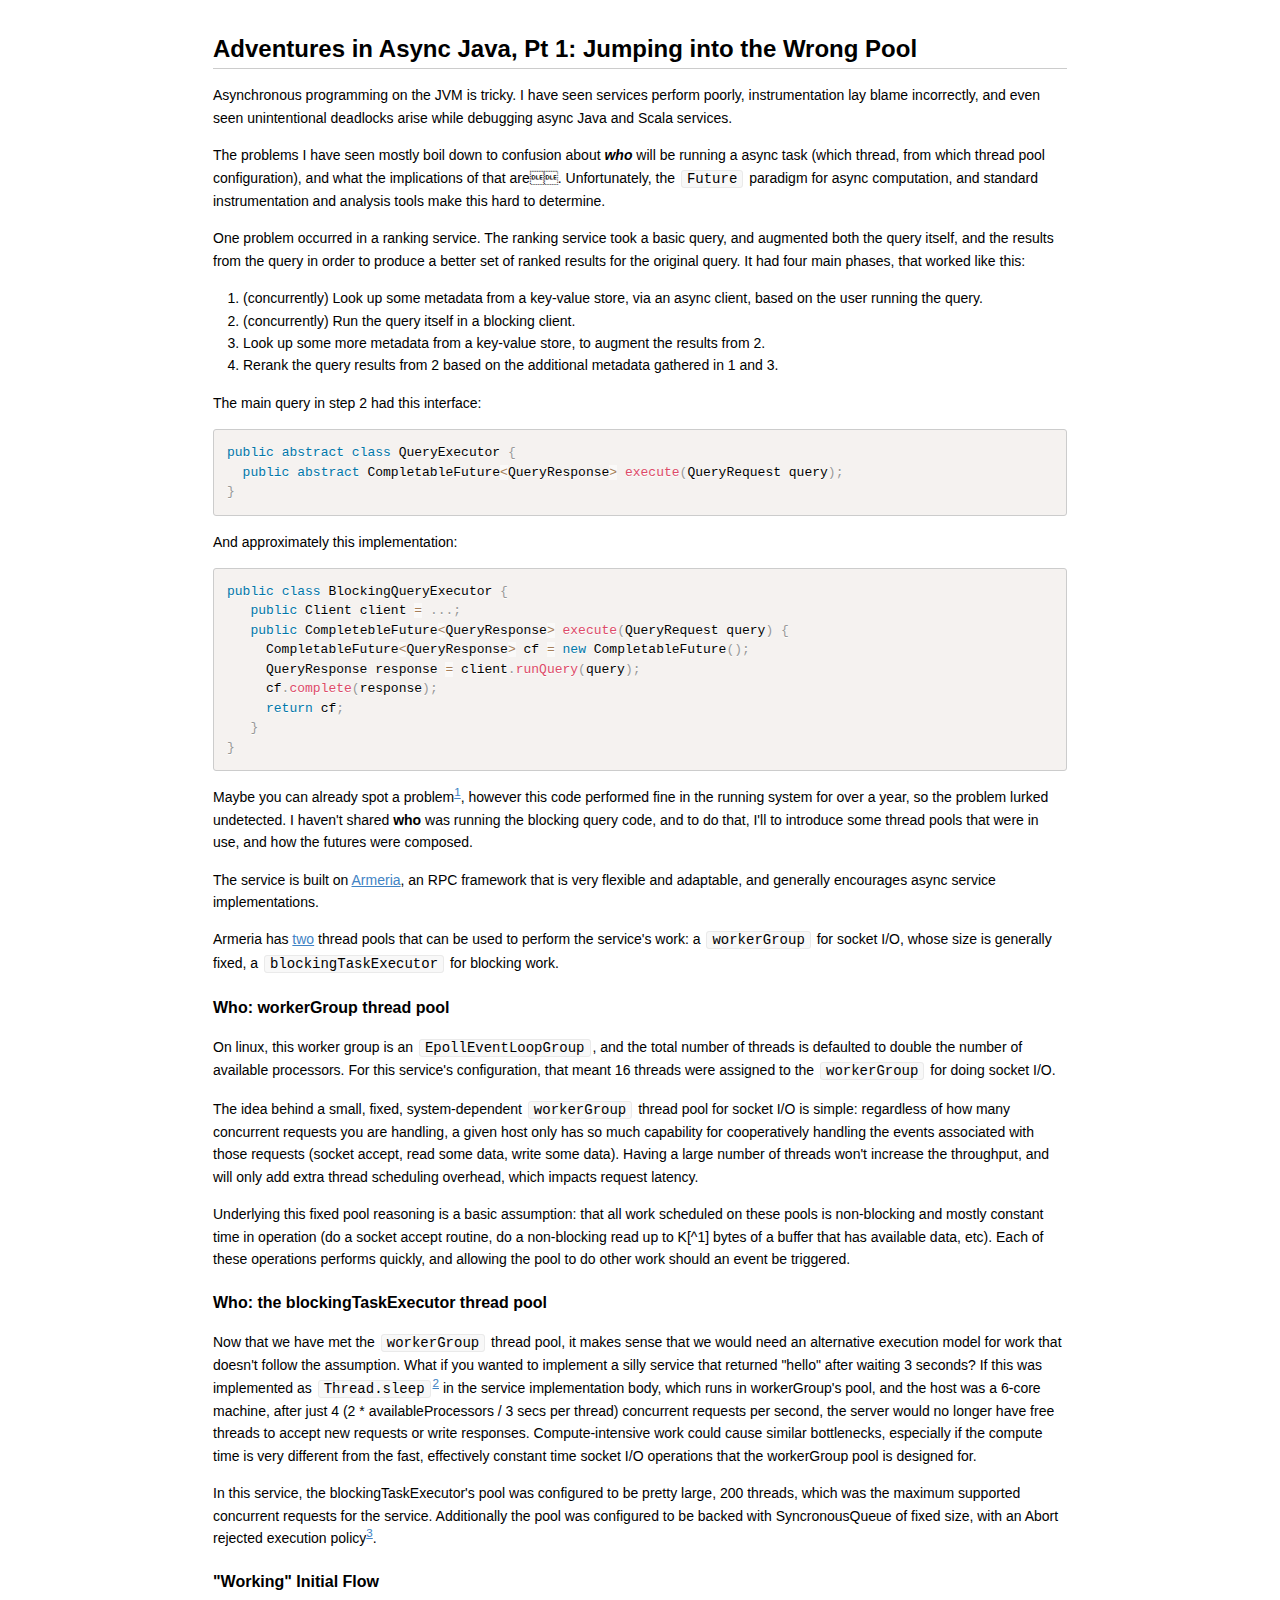
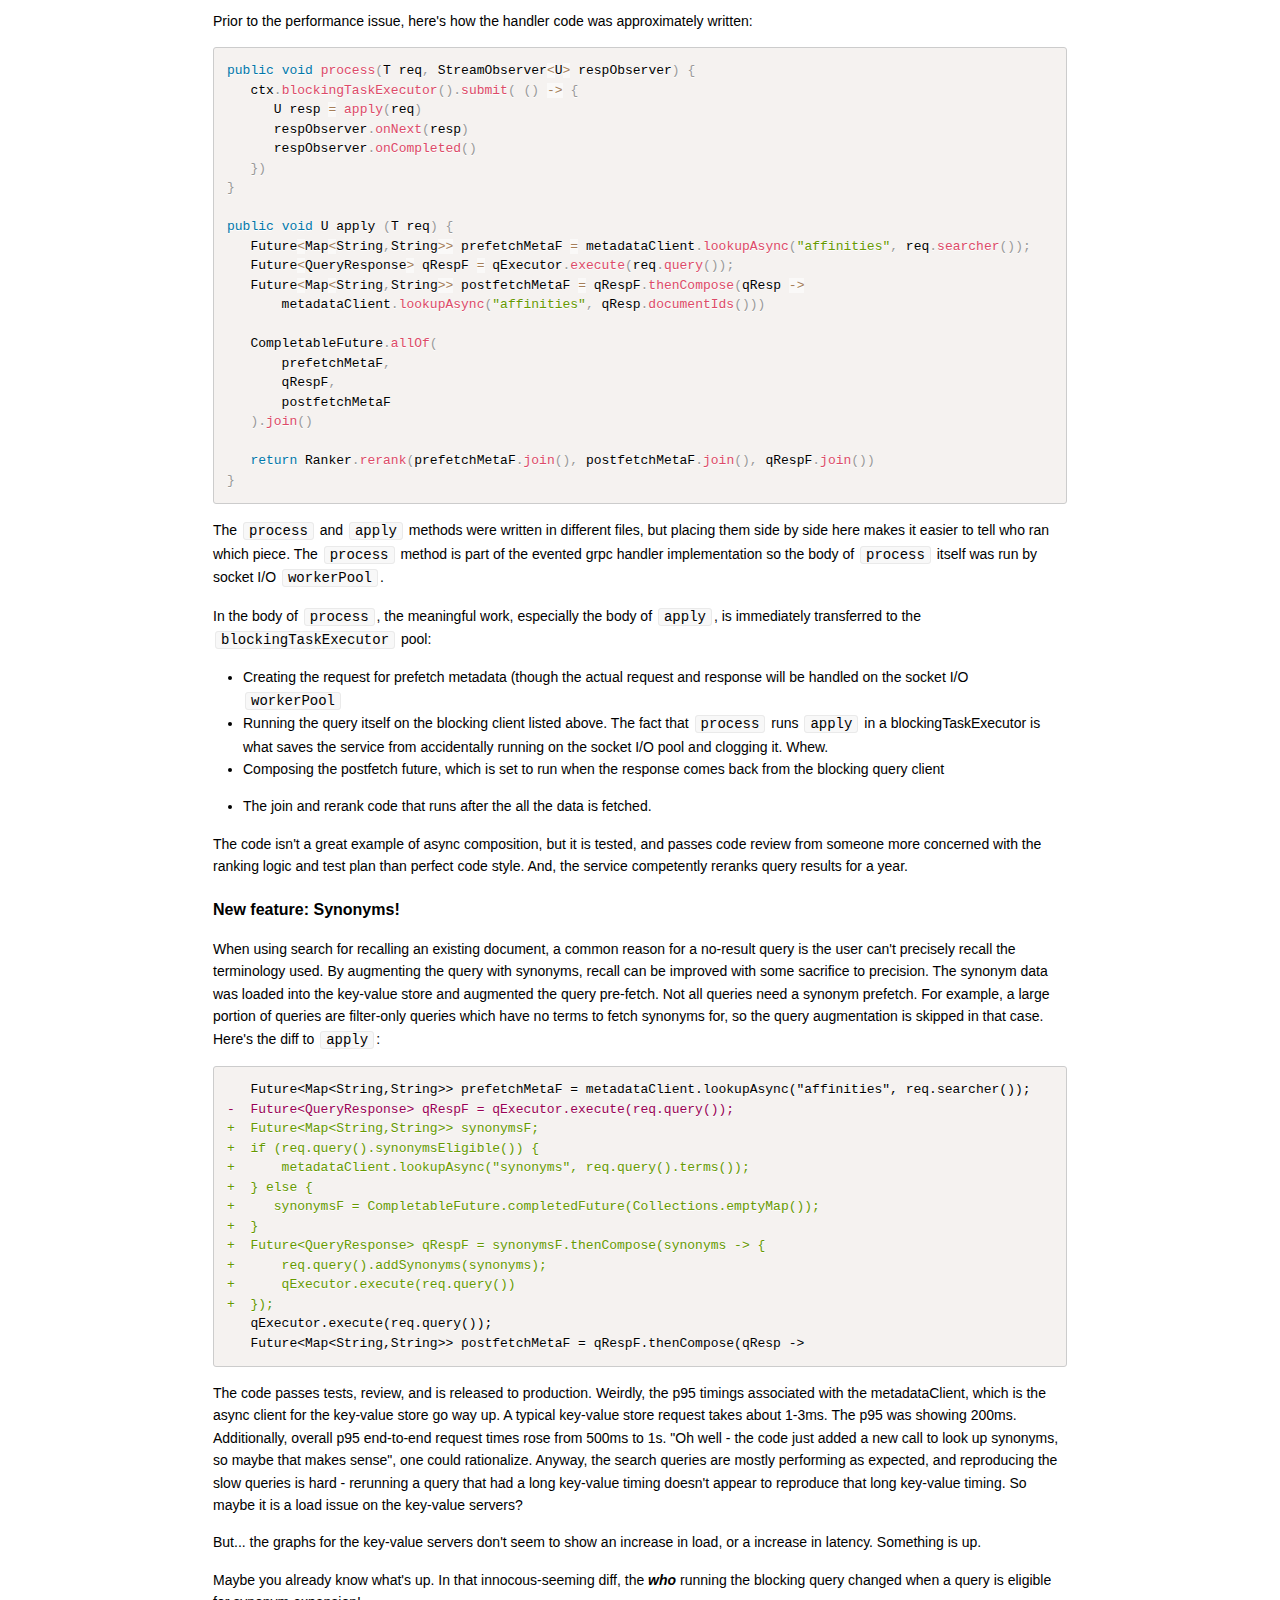
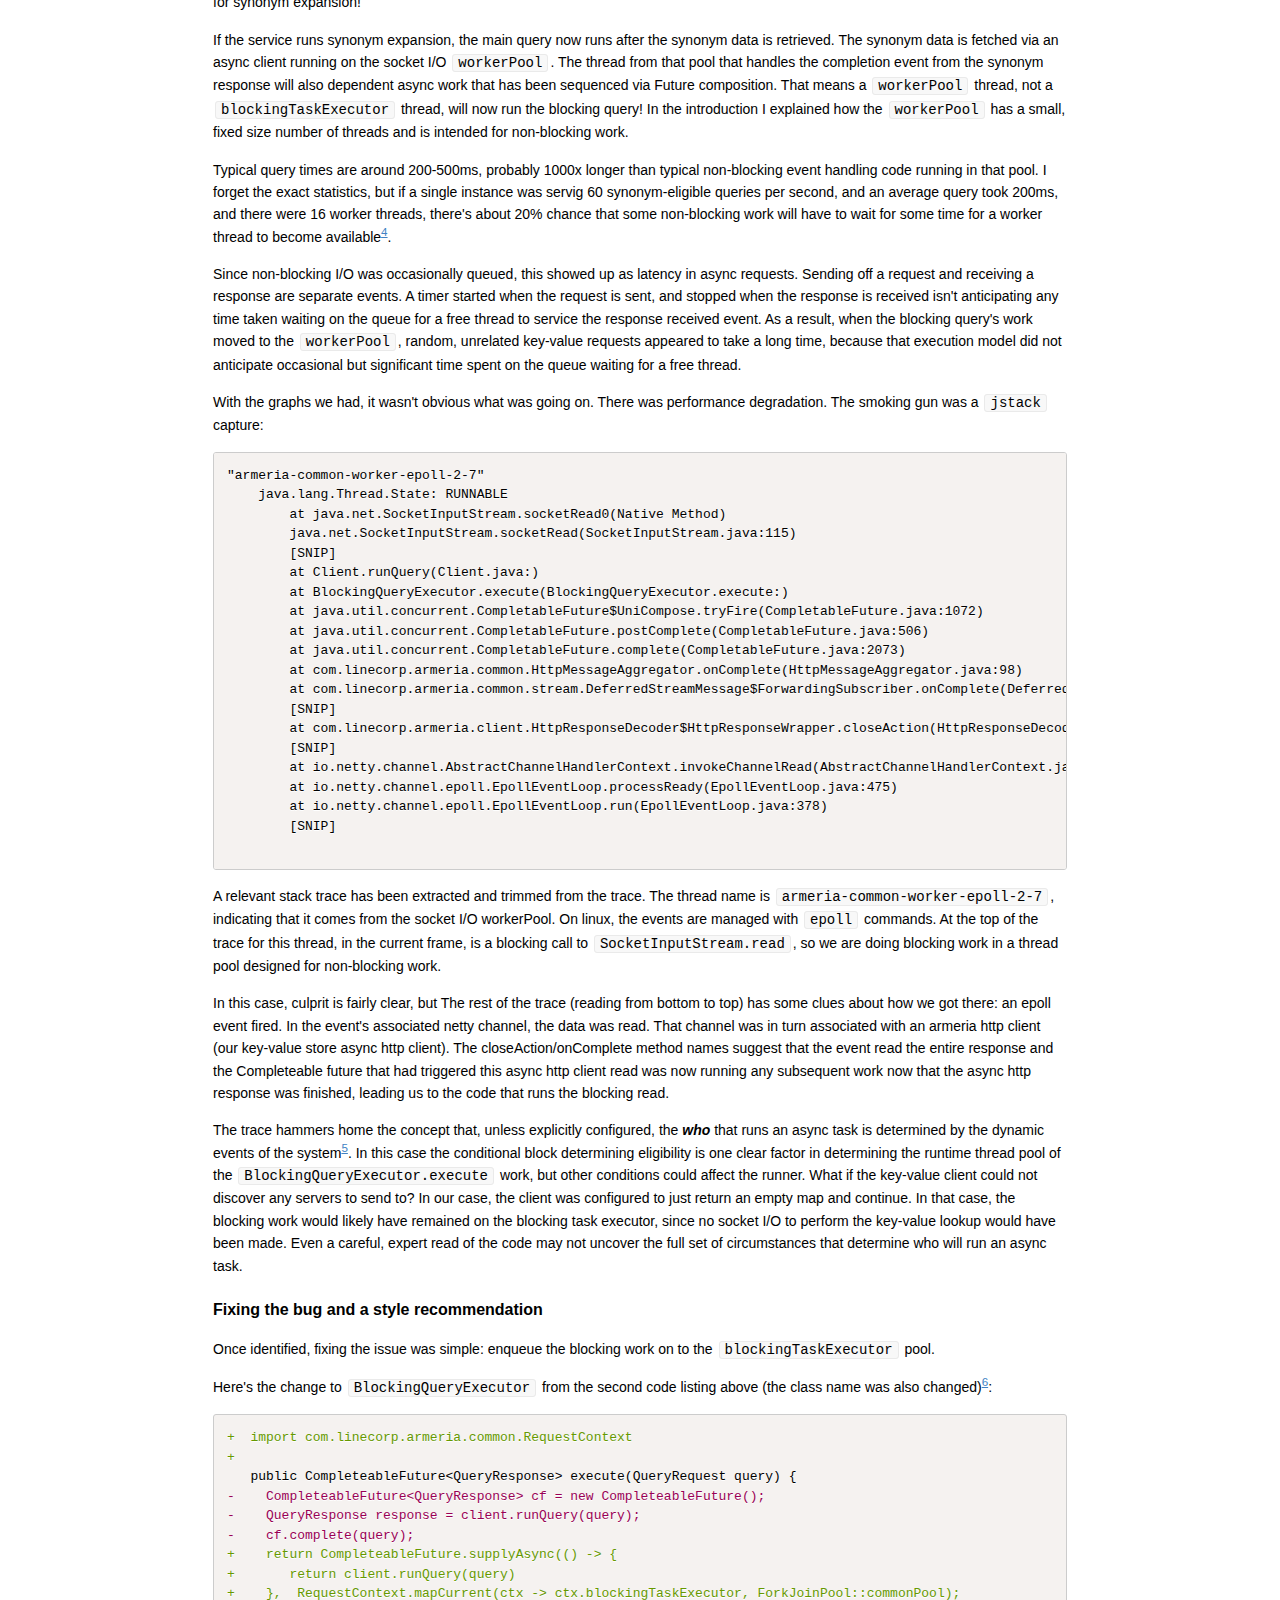
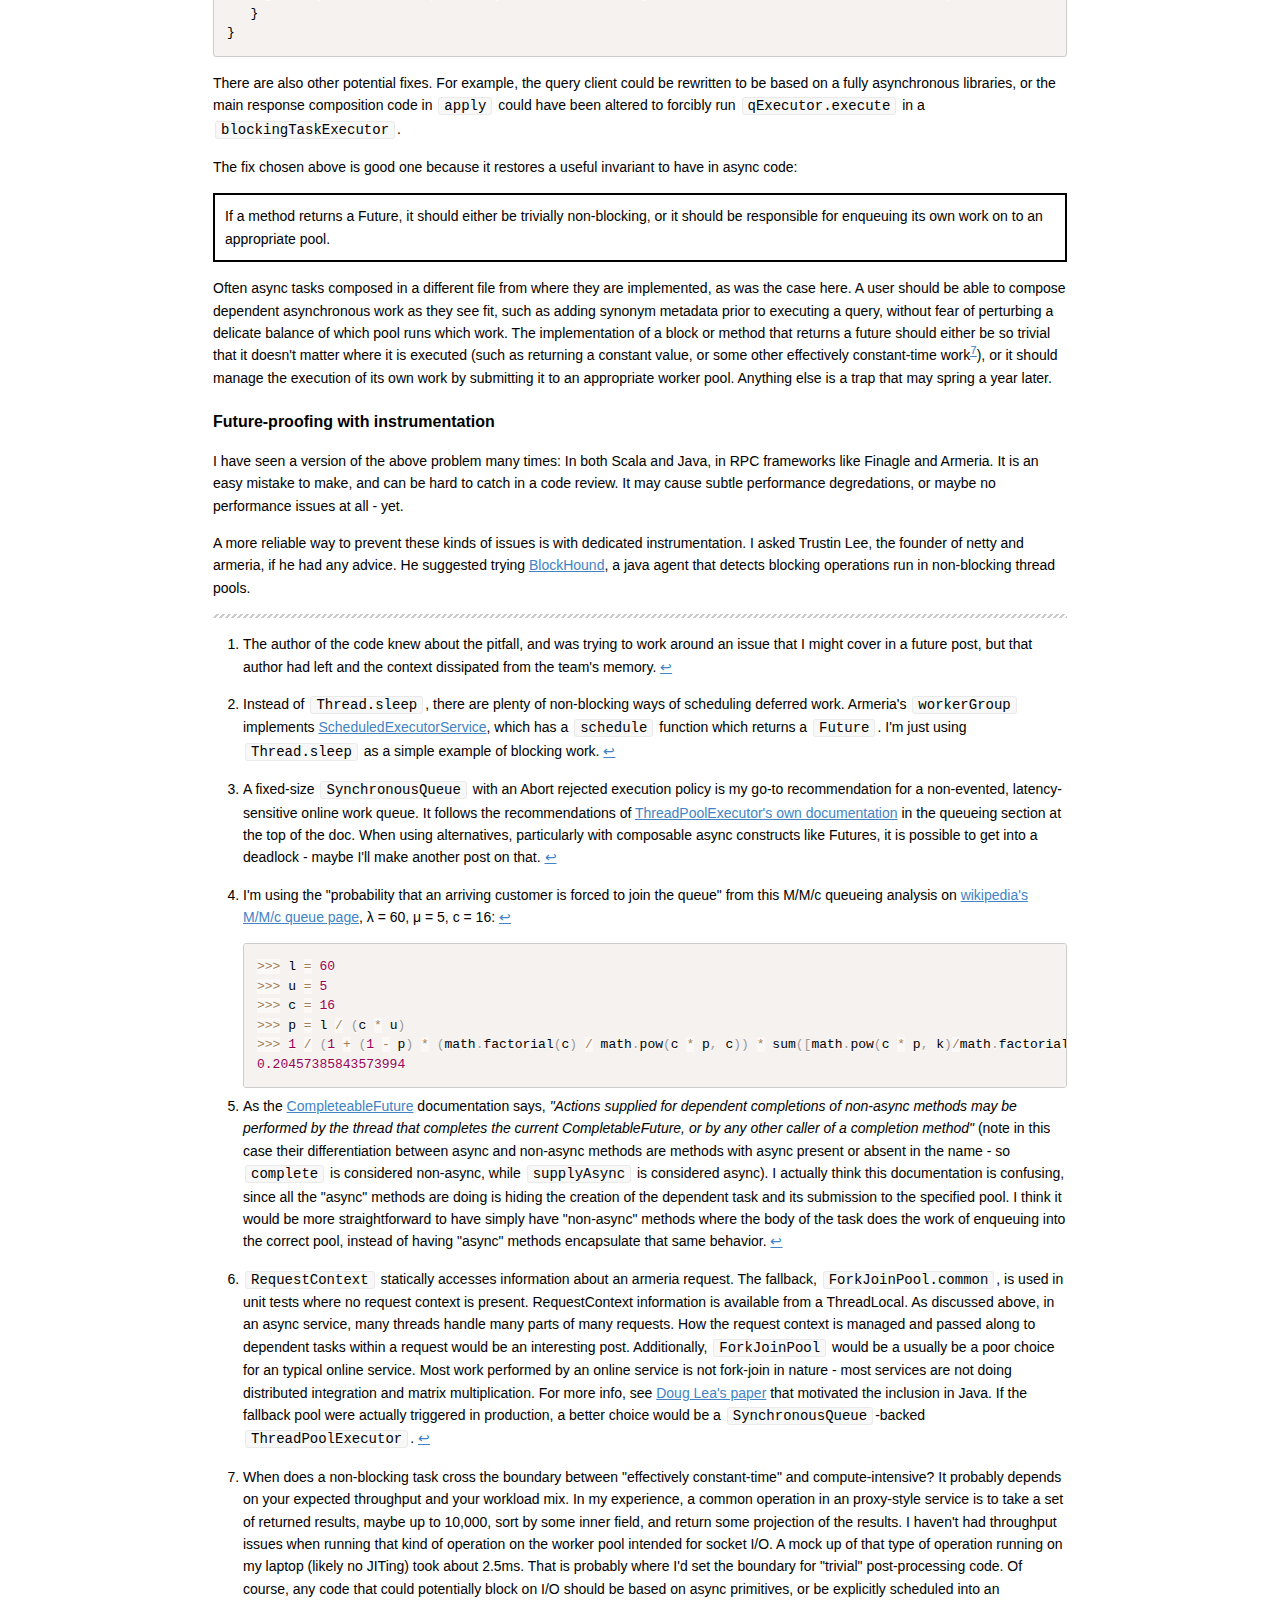
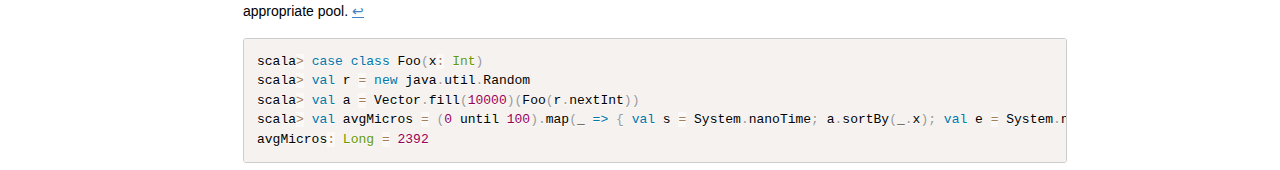
<file: async.html>
<!DOCTYPE html>
<html>

<head>

<meta charset="utf-8">
<meta name="viewport" content="width=device-width, initial-scale=1.0, user-scalable=yes">
<title>async</title>


<style type="text/css">
body {
  font-family: Helvetica, arial, sans-serif;
  font-size: 14px;
  line-height: 1.6;
  padding-top: 10px;
  padding-bottom: 10px;
  background-color: white;
  padding: 30px; }

body > *:first-child {
  margin-top: 0 !important; }
body > *:last-child {
  margin-bottom: 0 !important; }

a {
  color: #4183C4; }
a.absent {
  color: #cc0000; }
a.anchor {
  display: block;
  padding-left: 30px;
  margin-left: -30px;
  cursor: pointer;
  position: absolute;
  top: 0;
  left: 0;
  bottom: 0; }

h1, h2, h3, h4, h5, h6 {
  margin: 20px 0 10px;
  padding: 0;
  font-weight: bold;
  -webkit-font-smoothing: antialiased;
  cursor: text;
  position: relative; }

h1:hover a.anchor, h2:hover a.anchor, h3:hover a.anchor, h4:hover a.anchor, h5:hover a.anchor, h6:hover a.anchor {
  background: url([data-uri]) no-repeat 10px center;
  text-decoration: none; }

h1 tt, h1 code {
  font-size: inherit; }

h2 tt, h2 code {
  font-size: inherit; }

h3 tt, h3 code {
  font-size: inherit; }

h4 tt, h4 code {
  font-size: inherit; }

h5 tt, h5 code {
  font-size: inherit; }

h6 tt, h6 code {
  font-size: inherit; }

h1 {
  font-size: 28px;
  color: black; }

h2 {
  font-size: 24px;
  border-bottom: 1px solid #cccccc;
  color: black; }

h3 {
  font-size: 18px; }

h4 {
  font-size: 16px; }

h5 {
  font-size: 14px; }

h6 {
  color: #777777;
  font-size: 14px; }

p, blockquote, ul, ol, dl, li, table, pre {
  margin: 15px 0; }

hr {
  background: transparent url([data-uri]) repeat-x 0 0;
  border: 0 none;
  color: #cccccc;
  height: 4px;
  padding: 0;
}

body > h2:first-child {
  margin-top: 0;
  padding-top: 0; }
body > h1:first-child {
  margin-top: 0;
  padding-top: 0; }
  body > h1:first-child + h2 {
    margin-top: 0;
    padding-top: 0; }
body > h3:first-child, body > h4:first-child, body > h5:first-child, body > h6:first-child {
  margin-top: 0;
  padding-top: 0; }

a:first-child h1, a:first-child h2, a:first-child h3, a:first-child h4, a:first-child h5, a:first-child h6 {
  margin-top: 0;
  padding-top: 0; }

h1 p, h2 p, h3 p, h4 p, h5 p, h6 p {
  margin-top: 0; }

li p.first {
  display: inline-block; }
li {
  margin: 0; }
ul, ol {
  padding-left: 30px; }

ul :first-child, ol :first-child {
  margin-top: 0; }

dl {
  padding: 0; }
  dl dt {
    font-size: 14px;
    font-weight: bold;
    font-style: italic;
    padding: 0;
    margin: 15px 0 5px; }
    dl dt:first-child {
      padding: 0; }
    dl dt > :first-child {
      margin-top: 0; }
    dl dt > :last-child {
      margin-bottom: 0; }
  dl dd {
    margin: 0 0 15px;
    padding: 0 15px; }
    dl dd > :first-child {
      margin-top: 0; }
    dl dd > :last-child {
      margin-bottom: 0; }

blockquote {
  border-left: 4px solid #dddddd;
  padding: 0 15px;
  color: #777777; }
  blockquote > :first-child {
    margin-top: 0; }
  blockquote > :last-child {
    margin-bottom: 0; }

table {
  padding: 0;border-collapse: collapse; }
  table tr {
    border-top: 1px solid #cccccc;
    background-color: white;
    margin: 0;
    padding: 0; }
    table tr:nth-child(2n) {
      background-color: #f8f8f8; }
    table tr th {
      font-weight: bold;
      border: 1px solid #cccccc;
      margin: 0;
      padding: 6px 13px; }
    table tr td {
      border: 1px solid #cccccc;
      margin: 0;
      padding: 6px 13px; }
    table tr th :first-child, table tr td :first-child {
      margin-top: 0; }
    table tr th :last-child, table tr td :last-child {
      margin-bottom: 0; }

img {
  max-width: 100%; }

span.frame {
  display: block;
  overflow: hidden; }
  span.frame > span {
    border: 1px solid #dddddd;
    display: block;
    float: left;
    overflow: hidden;
    margin: 13px 0 0;
    padding: 7px;
    width: auto; }
  span.frame span img {
    display: block;
    float: left; }
  span.frame span span {
    clear: both;
    color: #333333;
    display: block;
    padding: 5px 0 0; }
span.align-center {
  display: block;
  overflow: hidden;
  clear: both; }
  span.align-center > span {
    display: block;
    overflow: hidden;
    margin: 13px auto 0;
    text-align: center; }
  span.align-center span img {
    margin: 0 auto;
    text-align: center; }
span.align-right {
  display: block;
  overflow: hidden;
  clear: both; }
  span.align-right > span {
    display: block;
    overflow: hidden;
    margin: 13px 0 0;
    text-align: right; }
  span.align-right span img {
    margin: 0;
    text-align: right; }
span.float-left {
  display: block;
  margin-right: 13px;
  overflow: hidden;
  float: left; }
  span.float-left span {
    margin: 13px 0 0; }
span.float-right {
  display: block;
  margin-left: 13px;
  overflow: hidden;
  float: right; }
  span.float-right > span {
    display: block;
    overflow: hidden;
    margin: 13px auto 0;
    text-align: right; }

code, tt {
  margin: 0 2px;
  padding: 0 5px;
  white-space: nowrap;
  border: 1px solid #eaeaea;
  background-color: #f8f8f8;
  border-radius: 3px; }

pre code {
  margin: 0;
  padding: 0;
  white-space: pre;
  border: none;
  background: transparent; }

.highlight pre {
  background-color: #f8f8f8;
  border: 1px solid #cccccc;
  font-size: 13px;
  line-height: 19px;
  overflow: auto;
  padding: 6px 10px;
  border-radius: 3px; }

pre {
  background-color: #f8f8f8;
  border: 1px solid #cccccc;
  font-size: 13px;
  line-height: 19px;
  overflow: auto;
  padding: 6px 10px;
  border-radius: 3px; }
  pre code, pre tt {
    background-color: transparent;
    border: none; }

sup {
    font-size: 0.83em;
    vertical-align: super;
    line-height: 0;
}
* {
	-webkit-print-color-adjust: exact;
}
@media screen and (min-width: 914px) {
    body {
        width: 854px;
        margin:0 auto;
    }
}
@media print {
	table, pre {
		page-break-inside: avoid;
	}
	pre {
		word-wrap: break-word;
	}
}
</style>

<style type="text/css">
/**
 * prism.js default theme for JavaScript, CSS and HTML
 * Based on dabblet (http://dabblet.com)
 * @author Lea Verou
 */

code[class*="language-"],
pre[class*="language-"] {
	color: black;
	background: none;
	text-shadow: 0 1px white;
	font-family: Consolas, Monaco, 'Andale Mono', 'Ubuntu Mono', monospace;
	text-align: left;
	white-space: pre;
	word-spacing: normal;
	word-break: normal;
	word-wrap: normal;
	line-height: 1.5;

	-moz-tab-size: 4;
	-o-tab-size: 4;
	tab-size: 4;

	-webkit-hyphens: none;
	-moz-hyphens: none;
	-ms-hyphens: none;
	hyphens: none;
}

pre[class*="language-"]::-moz-selection, pre[class*="language-"] ::-moz-selection,
code[class*="language-"]::-moz-selection, code[class*="language-"] ::-moz-selection {
	text-shadow: none;
	background: #b3d4fc;
}

pre[class*="language-"]::selection, pre[class*="language-"] ::selection,
code[class*="language-"]::selection, code[class*="language-"] ::selection {
	text-shadow: none;
	background: #b3d4fc;
}

@media print {
	code[class*="language-"],
	pre[class*="language-"] {
		text-shadow: none;
	}
}

/* Code blocks */
pre[class*="language-"] {
	padding: 1em;
	margin: .5em 0;
	overflow: auto;
}

:not(pre) > code[class*="language-"],
pre[class*="language-"] {
	background: #f5f2f0;
}

/* Inline code */
:not(pre) > code[class*="language-"] {
	padding: .1em;
	border-radius: .3em;
	white-space: normal;
}

.token.comment,
.token.prolog,
.token.doctype,
.token.cdata {
	color: slategray;
}

.token.punctuation {
	color: #999;
}

.namespace {
	opacity: .7;
}

.token.property,
.token.tag,
.token.boolean,
.token.number,
.token.constant,
.token.symbol,
.token.deleted {
	color: #905;
}

.token.selector,
.token.attr-name,
.token.string,
.token.char,
.token.builtin,
.token.inserted {
	color: #690;
}

.token.operator,
.token.entity,
.token.url,
.language-css .token.string,
.style .token.string {
	color: #a67f59;
	background: hsla(0, 0%, 100%, .5);
}

.token.atrule,
.token.attr-value,
.token.keyword {
	color: #07a;
}

.token.function {
	color: #DD4A68;
}

.token.regex,
.token.important,
.token.variable {
	color: #e90;
}

.token.important,
.token.bold {
	font-weight: bold;
}
.token.italic {
	font-style: italic;
}

.token.entity {
	cursor: help;
}
</style>


</head>

<body>

<h2 id="toc_0">Adventures in Async Java, Pt 1: Jumping into the Wrong Pool</h2>

<p>Asynchronous programming on the JVM is tricky.  I have seen services perform poorly, instrumentation lay blame incorrectly, and even seen unintentional deadlocks arise while debugging async Java and Scala services.</p>

<p>The problems I have seen mostly boil down to confusion about <em><strong>who</strong></em> will be running a async task (which thread, from which thread pool configuration), and what the implications of that are. Unfortunately, the <code>Future</code> paradigm for async computation, and standard instrumentation and analysis tools make this hard to determine.</p>

<p>One problem occurred in a ranking service.  The ranking service took a basic query, and augmented both the query itself, and the results from the query in order to produce a better set of ranked results for the original query.  It had four main phases, that worked like this:</p>

<ol>
<li>(concurrently) Look up some metadata from a key-value store, via an async client, based on the user running the query.</li>
<li>(concurrently) Run the query itself in a blocking client.</li>
<li>Look up some more metadata from a key-value store, to augment the results from 2.</li>
<li>Rerank the query results from 2 based on the additional metadata gathered in 1 and 3.</li>
</ol>

<p>The main query in step 2 had this interface:</p>

<div><pre><code class="language-java">public abstract class QueryExecutor {
  public abstract CompletableFuture&lt;QueryResponse&gt; execute(QueryRequest query);
}</code></pre></div>

<p>And approximately this implementation:</p>

<div><pre><code class="language-java">public class BlockingQueryExecutor {
   public Client client = ...;
   public CompletebleFuture&lt;QueryResponse&gt; execute(QueryRequest query) {
     CompletableFuture&lt;QueryResponse&gt; cf = new CompletableFuture();
     QueryResponse response = client.runQuery(query);
     cf.complete(response);
     return cf;
   }
}</code></pre></div>

<p>Maybe you can already spot a problem<sup id="fnref1"><a href="#fn1" rel="footnote">1</a></sup>, however this code performed fine in the running system for over a year, so the problem lurked undetected.  I haven&#39;t shared <strong>who</strong> was running the blocking query code, and to do that, I&#39;ll to introduce some thread pools that were in use, and how the futures were composed.</p>

<p>The service is built on <a href="https://armeria.dev/">Armeria</a>, an RPC framework that is very flexible and adaptable, and generally encourages async service implementations.</p>

<p>Armeria has <a href="https://javadoc.io/doc/com.linecorp.armeria/armeria-javadoc/latest/com/linecorp/armeria/common/CommonPools.html">two</a> thread pools that can be used to perform the service&#39;s work: a <code>workerGroup</code> for socket I/O, whose size is generally fixed, a <code>blockingTaskExecutor</code> for blocking work.</p>

<h4 id="toc_1">Who: workerGroup thread pool</h4>

<p>On linux, this worker group is an <code>EpollEventLoopGroup</code>, and the total number of threads is defaulted to double the number of available processors.  For this service&#39;s configuration, that meant 16 threads were assigned to the <code>workerGroup</code> for doing socket I/O.  </p>

<p>The idea behind a small, fixed, system-dependent <code>workerGroup</code> thread pool for socket I/O is simple:  regardless of how many concurrent requests you are handling, a given host only has so much capability for cooperatively handling the events associated with those requests (socket accept, read some data, write some data).  Having a large number of threads won&#39;t increase the throughput, and will only add extra thread scheduling overhead, which impacts request latency.</p>

<p>Underlying this fixed pool reasoning is a basic assumption: that all work scheduled on these pools is non-blocking and mostly constant time in operation (do a socket accept routine, do a non-blocking read up to K[^1] bytes of a buffer that has available data, etc).  Each of these operations performs quickly, and allowing the pool to do other work should an event be triggered.</p>

<h4 id="toc_2">Who: the blockingTaskExecutor thread pool</h4>

<p>Now that we have met the <code>workerGroup</code> thread pool, it makes sense that we would need an alternative execution model for work that doesn&#39;t follow the assumption.  What if you wanted to implement a silly service that returned &quot;hello&quot; after waiting 3 seconds?  If this was implemented as <code>Thread.sleep</code><sup id="fnref2"><a href="#fn2" rel="footnote">2</a></sup> in the service implementation body, which runs in workerGroup&#39;s pool, and the host was a 6-core machine, after just 4 (2 * availableProcessors / 3 secs per thread) concurrent requests per second, the server would no longer have free threads to accept new requests or write responses.  Compute-intensive work could cause similar bottlenecks, especially if the compute time is very different from the fast, effectively constant time socket I/O operations that the workerGroup pool is designed for.</p>

<p>In this service, the blockingTaskExecutor&#39;s pool was configured to be pretty large, 200 threads, which was the maximum supported concurrent requests for the service.  Additionally the pool was configured to be backed with SyncronousQueue of fixed size, with an Abort rejected execution policy<sup id="fnref3"><a href="#fn3" rel="footnote">3</a></sup>.</p>

<h4 id="toc_3">&quot;Working&quot; Initial Flow</h4>

<p>Prior to the performance issue, here&#39;s how the handler code was approximately written:</p>

<div><pre><code class="language-java">public void process(T req, StreamObserver&lt;U&gt; respObserver) {
   ctx.blockingTaskExecutor().submit( () -&gt; {
      U resp = apply(req)
      respObserver.onNext(resp)
      respObserver.onCompleted()
   })
}

public void U apply (T req) {
   Future&lt;Map&lt;String,String&gt;&gt; prefetchMetaF = metadataClient.lookupAsync(&quot;affinities&quot;, req.searcher());
   Future&lt;QueryResponse&gt; qRespF = qExecutor.execute(req.query());
   Future&lt;Map&lt;String,String&gt;&gt; postfetchMetaF = qRespF.thenCompose(qResp -&gt;
       metadataClient.lookupAsync(&quot;affinities&quot;, qResp.documentIds()))
   
   CompletableFuture.allOf(
       prefetchMetaF,
       qRespF,
       postfetchMetaF
   ).join()
   
   return Ranker.rerank(prefetchMetaF.join(), postfetchMetaF.join(), qRespF.join())
}</code></pre></div>

<p>The <code>process</code> and <code>apply</code> methods were written in different files, but placing them side by side here makes it easier to tell who ran which piece.  The <code>process</code> method is part of the evented grpc handler implementation so the body of <code>process</code> itself was run by socket I/O <code>workerPool</code>.  </p>

<p>In the body of <code>process</code>, the meaningful work, especially the body of <code>apply</code>, is immediately transferred to the <code>blockingTaskExecutor</code> pool:</p>

<ul>
<li>Creating the request for prefetch metadata (though the actual request and response will be handled on the socket I/O <code>workerPool</code></li>
<li>Running the query itself on the blocking client listed above.  The fact that <code>process</code> runs <code>apply</code> in a blockingTaskExecutor is what saves the service from accidentally running on the socket I/O pool and clogging it.  Whew.</li>
<li><p>Composing the postfetch future, which is set to run when the response comes back from the blocking query client</p></li>
<li><p>The join and rerank code that runs after the all the data is fetched.</p></li>
</ul>

<p>The code isn&#39;t a great example of async composition, but it is tested, and passes code review from someone more concerned with the ranking logic and test plan than perfect code style.  And, the service competently reranks query results for a year.</p>

<h4 id="toc_4">New feature: Synonyms!</h4>

<p>When using search for recalling an existing document, a common reason for a no-result query is the user can&#39;t precisely recall the terminology used.  By augmenting the query with synonyms, recall can be improved with some sacrifice to precision.  The synonym data was loaded into the key-value store and augmented the query pre-fetch.  Not all queries need a synonym prefetch.  For example, a large portion of queries are filter-only queries which have no terms to fetch synonyms for, so the query augmentation is skipped in that case. Here&#39;s the diff to <code>apply</code>:</p>

<div><pre><code class="language-diff">   Future&lt;Map&lt;String,String&gt;&gt; prefetchMetaF = metadataClient.lookupAsync(&quot;affinities&quot;, req.searcher());
-  Future&lt;QueryResponse&gt; qRespF = qExecutor.execute(req.query());
+  Future&lt;Map&lt;String,String&gt;&gt; synonymsF;
+  if (req.query().synonymsEligible()) {
+      metadataClient.lookupAsync(&quot;synonyms&quot;, req.query().terms());
+  } else {
+     synonymsF = CompletableFuture.completedFuture(Collections.emptyMap());
+  }
+  Future&lt;QueryResponse&gt; qRespF = synonymsF.thenCompose(synonyms -&gt; {
+      req.query().addSynonyms(synonyms);
+      qExecutor.execute(req.query())
+  });
   qExecutor.execute(req.query());
   Future&lt;Map&lt;String,String&gt;&gt; postfetchMetaF = qRespF.thenCompose(qResp -&gt;</code></pre></div>

<p>The code passes tests, review, and is released to production.  Weirdly, the p95 timings associated with the metadataClient, which is the async client for the key-value store go way up.  A typical key-value store request takes about 1-3ms.  The p95 was showing 200ms.  Additionally, overall p95 end-to-end request times rose from 500ms to 1s.  &quot;Oh well - the code just added a new call to look up synonyms, so maybe that makes sense&quot;, one could rationalize.  Anyway, the search queries are mostly performing as expected, and reproducing the slow queries is hard - rerunning a query that had a long key-value timing doesn&#39;t appear to reproduce that long key-value timing.  So maybe it is a load issue on the key-value servers?</p>

<p>But... the graphs for the key-value servers don&#39;t seem to show an increase in load, or a increase in latency.  Something is up.  </p>

<p>Maybe you already know what&#39;s up.  In that innocous-seeming diff, the <em><strong>who</strong></em> running the blocking query changed when a query is eligible for synonym expansion!</p>

<p>If the service runs synonym expansion, the main query now runs after the synonym data is retrieved.  The synonym data is fetched via an async client running on the socket I/O <code>workerPool</code>.  The thread from that pool that handles the completion event from the synonym response will also dependent async work that has been sequenced via Future composition.  That means a <code>workerPool</code> thread, not a <code>blockingTaskExecutor</code> thread, will now run the blocking query!  In the introduction I explained how the <code>workerPool</code> has a small, fixed size number of threads and is intended for non-blocking work.  </p>

<p>Typical query times are around 200-500ms, probably 1000x longer than typical non-blocking event handling code running in that pool.   I forget the exact statistics, but if a single instance was servig 60 synonym-eligible queries per second, and an average query took 200ms, and there were 16 worker threads, there&#39;s about 20% chance that some non-blocking work will have to wait for some time for a worker thread to become available<sup id="fnref4"><a href="#fn4" rel="footnote">4</a></sup>.</p>

<p>Since non-blocking I/O was occasionally queued, this showed up as latency in async requests.  Sending off a request and receiving a response are separate events.  A timer started when the request is sent, and stopped when the response is received isn&#39;t anticipating any time taken waiting on the queue for a free thread to service the response received event.  As a result, when the blocking query&#39;s work moved to the <code>workerPool</code>, random, unrelated key-value requests appeared to take a long time, because that execution model did not anticipate occasional but significant time spent on the queue waiting for a free thread.</p>

<p>With the graphs we had, it wasn&#39;t obvious what was going on.  There was performance degradation.  The smoking gun was a <code>jstack</code> capture:</p>

<div><pre><code class="language-none">&quot;armeria-common-worker-epoll-2-7&quot; 
    java.lang.Thread.State: RUNNABLE
        at java.net.SocketInputStream.socketRead0(Native Method)
        java.net.SocketInputStream.socketRead(SocketInputStream.java:115)   
        [SNIP]
        at Client.runQuery(Client.java:)
        at BlockingQueryExecutor.execute(BlockingQueryExecutor.execute:)
        at java.util.concurrent.CompletableFuture$UniCompose.tryFire(CompletableFuture.java:1072)
        at java.util.concurrent.CompletableFuture.postComplete(CompletableFuture.java:506)
        at java.util.concurrent.CompletableFuture.complete(CompletableFuture.java:2073)
        at com.linecorp.armeria.common.HttpMessageAggregator.onComplete(HttpMessageAggregator.java:98)
        at com.linecorp.armeria.common.stream.DeferredStreamMessage$ForwardingSubscriber.onComplete(DeferredStreamMessage.java:334)
        [SNIP]
        at com.linecorp.armeria.client.HttpResponseDecoder$HttpResponseWrapper.closeAction(HttpResponseDecoder.java:276)&quot;,
        [SNIP]
        at io.netty.channel.AbstractChannelHandlerContext.invokeChannelRead(AbstractChannelHandlerContext.java:379)
        at io.netty.channel.epoll.EpollEventLoop.processReady(EpollEventLoop.java:475)
        at io.netty.channel.epoll.EpollEventLoop.run(EpollEventLoop.java:378)
        [SNIP]
        </code></pre></div>

<p>A relevant stack trace has been extracted and trimmed from the trace.  The thread name is <code>armeria-common-worker-epoll-2-7</code>, indicating that it comes from the socket I/O workerPool.  On linux, the events are managed with <code>epoll</code> commands.  At the top of the trace for this thread, in the current frame, is a blocking call to <code>SocketInputStream.read</code>, so we are doing blocking work in a thread pool designed for non-blocking work.  </p>

<p>In this case, culprit is fairly clear, but The rest of the trace (reading from bottom to top) has some clues about how we got there:  an epoll event fired.  In the event&#39;s associated netty channel, the data was read.  That channel was in turn associated with an armeria http client (our key-value store async http client).  The closeAction/onComplete method names suggest that the event read the entire response and the Completeable future that had triggered this async http client read was now running any subsequent work now that the async http response was finished, leading us to the code that runs the blocking read.  </p>

<p>The trace hammers home the concept that, unless explicitly configured, the <em><strong>who</strong></em> that runs an async task is determined by the dynamic events of the system<sup id="fnref5"><a href="#fn5" rel="footnote">5</a></sup>.  In this case the conditional block determining eligibility is one clear factor in determining the runtime thread pool of the <code>BlockingQueryExecutor.execute</code> work, but other conditions could affect the runner.  What if the key-value client could not discover any servers to send to?  In our case, the client was configured to just return an empty map and continue.  In that case, the blocking work would likely have remained on the blocking task executor, since no socket I/O to perform the key-value lookup would have been made.  Even a careful, expert read of the code may not uncover the full set of circumstances that determine who will run an async task.</p>

<h4 id="toc_5">Fixing the bug and a style recommendation</h4>

<p>Once identified, fixing the issue was simple: enqueue the blocking work on to the <code>blockingTaskExecutor</code> pool.</p>

<p>Here&#39;s the change to <code>BlockingQueryExecutor</code> from the second code listing above (the class name was also changed)<sup id="fnref6"><a href="#fn6" rel="footnote">6</a></sup>: </p>

<div><pre><code class="language-diff">+  import com.linecorp.armeria.common.RequestContext
+  
   public CompleteableFuture&lt;QueryResponse&gt; execute(QueryRequest query) {
-    CompleteableFuture&lt;QueryResponse&gt; cf = new CompleteableFuture();
-    QueryResponse response = client.runQuery(query);
-    cf.complete(query);
+    return CompleteableFuture.supplyAsync(() -&gt; {
+       return client.runQuery(query)
+    },  RequestContext.mapCurrent(ctx -&gt; ctx.blockingTaskExecutor, ForkJoinPool::commonPool);
   }
}</code></pre></div>

<p>There are also other potential fixes.  For example, the query client could be rewritten to be based on a fully asynchronous libraries, or the main response composition code in <code>apply</code> could have been altered to forcibly run <code>qExecutor.execute</code> in a <code>blockingTaskExecutor</code>.  </p>

<p>The fix chosen above is good one because it restores a useful invariant to have in async code:</p>

<div style="border: 2px solid; padding: 10px">
If a method returns a Future, it should either be trivially non-blocking, or it should be responsible for enqueuing its own work on to an appropriate pool.
</div>

<p>Often async tasks composed in a different file from where they are implemented, as was the case here.  A user should be able to compose dependent asynchronous work as they see fit, such as adding synonym metadata prior to executing a query, without fear of perturbing a delicate balance of which pool runs which work.  The implementation of a block or method that returns a future should either be so trivial that it doesn&#39;t matter where it is executed (such as returning a constant value, or some other effectively constant-time work<sup id="fnref7"><a href="#fn7" rel="footnote">7</a></sup>), or it should manage the execution of its own work by submitting it to an appropriate worker pool.  Anything else is a trap that may spring a year later.</p>

<h4 id="toc_6">Future-proofing with instrumentation</h4>

<p>I have seen a version of the above problem many times:  In both Scala and Java, in RPC frameworks like Finagle and Armeria.  It is an easy mistake to make, and can be hard to catch in a code review.  It may cause subtle performance degredations, or maybe no performance issues at all - yet.</p>

<p>A more reliable way to prevent these kinds of issues is with dedicated instrumentation.  I asked Trustin Lee, the founder of netty and armeria, if he had any advice.  He suggested trying <a href="https://github.com/reactor/BlockHound">BlockHound</a>, a java agent that detects blocking operations run in non-blocking thread pools.</p>

<div class="footnotes">
<hr>
<ol>

<li id="fn1">
<p>The author of the code knew about the pitfall, and was trying to work around an issue that I might cover in a future post, but that author had left and the context dissipated from the team&#39;s memory.&nbsp;<a href="#fnref1" rev="footnote">&#8617;</a></p>
</li>

<li id="fn2">
<p>Instead of <code>Thread.sleep</code>, there are plenty of non-blocking ways of scheduling deferred work.  Armeria&#39;s <code>workerGroup</code> implements <a href="https://docs.oracle.com/javase/8/docs/api/java/util/concurrent/ScheduledExecutorService.html">ScheduledExecutorService</a>, which has a <code>schedule</code> function which returns a <code>Future</code>.  I&#39;m just using <code>Thread.sleep</code> as a simple example of blocking work.&nbsp;<a href="#fnref2" rev="footnote">&#8617;</a></p>
</li>

<li id="fn3">
<p>A fixed-size <code>SynchronousQueue</code> with an Abort rejected execution policy is my go-to recommendation for a non-evented, latency-sensitive online work queue.  It follows the recommendations of <a href="https://docs.oracle.com/en/java/javase/11/docs/api/java.base/java/util/concurrent/ThreadPoolExecutor.html">ThreadPoolExecutor&#39;s own documentation</a> in the queueing section at the top of the doc.  When using alternatives, particularly with composable async constructs like Futures, it is possible to get into a deadlock - maybe I&#39;ll make another post on that.&nbsp;<a href="#fnref3" rev="footnote">&#8617;</a></p>
</li>

<li id="fn4">
<p>I&#39;m using the &quot;probability that an arriving customer is forced to join the queue&quot; from this M/M/c queueing analysis on <a href="https://en.wikipedia.org/wiki/M/M/c_queue">wikipedia&#39;s M/M/c queue page</a>, λ = 60, μ = 5, c = 16:&nbsp;<a href="#fnref4" rev="footnote">&#8617;</a></p>

<div><pre><code class="language-python">&gt;&gt;&gt; l = 60
&gt;&gt;&gt; u = 5
&gt;&gt;&gt; c = 16
&gt;&gt;&gt; p = l / (c * u)
&gt;&gt;&gt; 1 / (1 + (1 - p) * (math.factorial(c) / math.pow(c * p, c)) * sum([math.pow(c * p, k)/math.factorial(k) for k in range(0, c)]))
0.20457385843573994</code></pre></div>
</li>

<li id="fn5">
<p>As the <a href="https://docs.oracle.com/javase/8/docs/api/java/util/concurrent/CompletableFuture.html">CompleteableFuture</a> documentation says, <em>&quot;Actions supplied for dependent completions of non-async methods may be performed by the thread that completes the current CompletableFuture, or by any other caller of a completion method&quot;</em> (note in this case their differentiation between async and non-async methods are methods with async present or absent in the name - so <code>complete</code> is considered non-async, while <code>supplyAsync</code> is considered async).  I actually think this documentation is confusing, since all the &quot;async&quot; methods are doing is hiding the creation of the dependent task and its submission to the specified pool.  I think it would be more straightforward to have simply have &quot;non-async&quot; methods where the body of the task does the work of enqueuing into the correct pool, instead of having &quot;async&quot; methods encapsulate that same behavior.&nbsp;<a href="#fnref5" rev="footnote">&#8617;</a></p>
</li>

<li id="fn6">
<p><code>RequestContext</code> statically accesses information about an armeria request.  The fallback, <code>ForkJoinPool.common</code>, is used in unit tests where no request context is present.  RequestContext information is available from a ThreadLocal. As discussed above, in an async service, many threads handle many parts of many requests.  How the request context is managed and passed along to dependent tasks within a request would be an interesting post.  Additionally, <code>ForkJoinPool</code> would be a usually be a poor choice for an typical online service.  Most work performed by an online service is not fork-join in nature - most services are not doing distributed integration and matrix multiplication.  For more info, see <a href="http://gee.cs.oswego.edu/dl/papers/fj.pdf">Doug Lea&#39;s paper</a> that motivated the inclusion in Java.   If the fallback pool were actually triggered in production, a better choice would be a <code>SynchronousQueue</code>-backed <code>ThreadPoolExecutor</code>.&nbsp;<a href="#fnref6" rev="footnote">&#8617;</a></p>
</li>

<li id="fn7">
<p>When does a non-blocking task cross the boundary between &quot;effectively constant-time&quot; and compute-intensive?  It probably depends on your expected throughput and your workload mix.  In my experience, a common operation in an proxy-style service is to take a set of returned results, maybe up to 10,000, sort by some inner field, and return some projection of the results.  I haven&#39;t had throughput issues when running that kind of operation on the worker pool intended for socket I/O.  A mock up of that type of operation running on my laptop (likely no JITing) took about 2.5ms.  That is probably where I&#39;d set the boundary for &quot;trivial&quot; post-processing code.  Of course, any code that could potentially block on I/O should be based on async primitives, or be explicitly scheduled into an appropriate pool.&nbsp;<a href="#fnref7" rev="footnote">&#8617;</a></p>

<div><pre><code class="language-scala">scala&gt; case class Foo(x: Int)
scala&gt; val r = new java.util.Random
scala&gt; val a = Vector.fill(10000)(Foo(r.nextInt))
scala&gt; val avgMicros = (0 until 100).map(_ =&gt; { val s = System.nanoTime; a.sortBy(_.x); val e = System.nanoTime; (e - s)/1000 }).sum / 100
avgMicros: Long = 2392</code></pre></div>
</li>

</ol>
</div>



<script type="text/javascript">
var _self="undefined"!=typeof window?window:"undefined"!=typeof WorkerGlobalScope&&self instanceof WorkerGlobalScope?self:{},Prism=function(){var e=/\blang(?:uage)?-(\w+)\b/i,t=0,n=_self.Prism={util:{encode:function(e){return e instanceof a?new a(e.type,n.util.encode(e.content),e.alias):"Array"===n.util.type(e)?e.map(n.util.encode):e.replace(/&/g,"&amp;").replace(/</g,"&lt;").replace(/\u00a0/g," ")},type:function(e){return Object.prototype.toString.call(e).match(/\[object (\w+)\]/)[1]},objId:function(e){return e.__id||Object.defineProperty(e,"__id",{value:++t}),e.__id},clone:function(e){var t=n.util.type(e);switch(t){case"Object":var a={};for(var r in e)e.hasOwnProperty(r)&&(a[r]=n.util.clone(e[r]));return a;case"Array":return e.map&&e.map(function(e){return n.util.clone(e)})}return e}},languages:{extend:function(e,t){var a=n.util.clone(n.languages[e]);for(var r in t)a[r]=t[r];return a},insertBefore:function(e,t,a,r){r=r||n.languages;var l=r[e];if(2==arguments.length){a=arguments[1];for(var i in a)a.hasOwnProperty(i)&&(l[i]=a[i]);return l}var o={};for(var s in l)if(l.hasOwnProperty(s)){if(s==t)for(var i in a)a.hasOwnProperty(i)&&(o[i]=a[i]);o[s]=l[s]}return n.languages.DFS(n.languages,function(t,n){n===r[e]&&t!=e&&(this[t]=o)}),r[e]=o},DFS:function(e,t,a,r){r=r||{};for(var l in e)e.hasOwnProperty(l)&&(t.call(e,l,e[l],a||l),"Object"!==n.util.type(e[l])||r[n.util.objId(e[l])]?"Array"!==n.util.type(e[l])||r[n.util.objId(e[l])]||(r[n.util.objId(e[l])]=!0,n.languages.DFS(e[l],t,l,r)):(r[n.util.objId(e[l])]=!0,n.languages.DFS(e[l],t,null,r)))}},plugins:{},highlightAll:function(e,t){var a={callback:t,selector:'code[class*="language-"], [class*="language-"] code, code[class*="lang-"], [class*="lang-"] code'};n.hooks.run("before-highlightall",a);for(var r,l=a.elements||document.querySelectorAll(a.selector),i=0;r=l[i++];)n.highlightElement(r,e===!0,a.callback)},highlightElement:function(t,a,r){for(var l,i,o=t;o&&!e.test(o.className);)o=o.parentNode;o&&(l=(o.className.match(e)||[,""])[1],i=n.languages[l]),t.className=t.className.replace(e,"").replace(/\s+/g," ")+" language-"+l,o=t.parentNode,/pre/i.test(o.nodeName)&&(o.className=o.className.replace(e,"").replace(/\s+/g," ")+" language-"+l);var s=t.textContent,u={element:t,language:l,grammar:i,code:s};if(!s||!i)return n.hooks.run("complete",u),void 0;if(n.hooks.run("before-highlight",u),a&&_self.Worker){var c=new Worker(n.filename);c.onmessage=function(e){u.highlightedCode=e.data,n.hooks.run("before-insert",u),u.element.innerHTML=u.highlightedCode,r&&r.call(u.element),n.hooks.run("after-highlight",u),n.hooks.run("complete",u)},c.postMessage(JSON.stringify({language:u.language,code:u.code,immediateClose:!0}))}else u.highlightedCode=n.highlight(u.code,u.grammar,u.language),n.hooks.run("before-insert",u),u.element.innerHTML=u.highlightedCode,r&&r.call(t),n.hooks.run("after-highlight",u),n.hooks.run("complete",u)},highlight:function(e,t,r){var l=n.tokenize(e,t);return a.stringify(n.util.encode(l),r)},tokenize:function(e,t){var a=n.Token,r=[e],l=t.rest;if(l){for(var i in l)t[i]=l[i];delete t.rest}e:for(var i in t)if(t.hasOwnProperty(i)&&t[i]){var o=t[i];o="Array"===n.util.type(o)?o:[o];for(var s=0;s<o.length;++s){var u=o[s],c=u.inside,g=!!u.lookbehind,h=!!u.greedy,f=0,d=u.alias;u=u.pattern||u;for(var p=0;p<r.length;p++){var m=r[p];if(r.length>e.length)break e;if(!(m instanceof a)){u.lastIndex=0;var y=u.exec(m),v=1;if(!y&&h&&p!=r.length-1){var b=r[p+1].matchedStr||r[p+1],k=m+b;if(p<r.length-2&&(k+=r[p+2].matchedStr||r[p+2]),u.lastIndex=0,y=u.exec(k),!y)continue;var w=y.index+(g?y[1].length:0);if(w>=m.length)continue;var _=y.index+y[0].length,P=m.length+b.length;if(v=3,P>=_){if(r[p+1].greedy)continue;v=2,k=k.slice(0,P)}m=k}if(y){g&&(f=y[1].length);var w=y.index+f,y=y[0].slice(f),_=w+y.length,S=m.slice(0,w),O=m.slice(_),j=[p,v];S&&j.push(S);var A=new a(i,c?n.tokenize(y,c):y,d,y,h);j.push(A),O&&j.push(O),Array.prototype.splice.apply(r,j)}}}}}return r},hooks:{all:{},add:function(e,t){var a=n.hooks.all;a[e]=a[e]||[],a[e].push(t)},run:function(e,t){var a=n.hooks.all[e];if(a&&a.length)for(var r,l=0;r=a[l++];)r(t)}}},a=n.Token=function(e,t,n,a,r){this.type=e,this.content=t,this.alias=n,this.matchedStr=a||null,this.greedy=!!r};if(a.stringify=function(e,t,r){if("string"==typeof e)return e;if("Array"===n.util.type(e))return e.map(function(n){return a.stringify(n,t,e)}).join("");var l={type:e.type,content:a.stringify(e.content,t,r),tag:"span",classes:["token",e.type],attributes:{},language:t,parent:r};if("comment"==l.type&&(l.attributes.spellcheck="true"),e.alias){var i="Array"===n.util.type(e.alias)?e.alias:[e.alias];Array.prototype.push.apply(l.classes,i)}n.hooks.run("wrap",l);var o="";for(var s in l.attributes)o+=(o?" ":"")+s+'="'+(l.attributes[s]||"")+'"';return"<"+l.tag+' class="'+l.classes.join(" ")+'" '+o+">"+l.content+"</"+l.tag+">"},!_self.document)return _self.addEventListener?(_self.addEventListener("message",function(e){var t=JSON.parse(e.data),a=t.language,r=t.code,l=t.immediateClose;_self.postMessage(n.highlight(r,n.languages[a],a)),l&&_self.close()},!1),_self.Prism):_self.Prism;var r=document.currentScript||[].slice.call(document.getElementsByTagName("script")).pop();return r&&(n.filename=r.src,document.addEventListener&&!r.hasAttribute("data-manual")&&document.addEventListener("DOMContentLoaded",n.highlightAll)),_self.Prism}();"undefined"!=typeof module&&module.exports&&(module.exports=Prism),"undefined"!=typeof global&&(global.Prism=Prism);
</script>

<script type="text/javascript">
Prism.languages.clike={comment:[{pattern:/(^|[^\\])\/\*[\w\W]*?\*\//,lookbehind:!0},{pattern:/(^|[^\\:])\/\/.*/,lookbehind:!0}],string:{pattern:/(["'])(\\(?:\r\n|[\s\S])|(?!\1)[^\\\r\n])*\1/,greedy:!0},"class-name":{pattern:/((?:\b(?:class|interface|extends|implements|trait|instanceof|new)\s+)|(?:catch\s+\())[a-z0-9_\.\\]+/i,lookbehind:!0,inside:{punctuation:/(\.|\\)/}},keyword:/\b(if|else|while|do|for|return|in|instanceof|function|new|try|throw|catch|finally|null|break|continue)\b/,"boolean":/\b(true|false)\b/,"function":/[a-z0-9_]+(?=\()/i,number:/\b-?(?:0x[\da-f]+|\d*\.?\d+(?:e[+-]?\d+)?)\b/i,operator:/--?|\+\+?|!=?=?|<=?|>=?|==?=?|&&?|\|\|?|\?|\*|\/|~|\^|%/,punctuation:/[{}[\];(),.:]/};
</script>

<script type="text/javascript">
Prism.languages.java=Prism.languages.extend("clike",{keyword:/\b(abstract|continue|for|new|switch|assert|default|goto|package|synchronized|boolean|do|if|private|this|break|double|implements|protected|throw|byte|else|import|public|throws|case|enum|instanceof|return|transient|catch|extends|int|short|try|char|final|interface|static|void|class|finally|long|strictfp|volatile|const|float|native|super|while)\b/,number:/\b0b[01]+\b|\b0x[\da-f]*\.?[\da-fp\-]+\b|\b\d*\.?\d+(?:e[+-]?\d+)?[df]?\b/i,operator:{pattern:/(^|[^.])(?:\+[+=]?|-[-=]?|!=?|<<?=?|>>?>?=?|==?|&[&=]?|\|[|=]?|\*=?|\/=?|%=?|\^=?|[?:~])/m,lookbehind:!0}}),Prism.languages.insertBefore("java","function",{annotation:{alias:"punctuation",pattern:/(^|[^.])@\w+/,lookbehind:!0}});
</script>

<script type="text/javascript">
Prism.languages.scala=Prism.languages.extend("java",{keyword:/<-|=>|\b(?:abstract|case|catch|class|def|do|else|extends|final|finally|for|forSome|if|implicit|import|lazy|match|new|null|object|override|package|private|protected|return|sealed|self|super|this|throw|trait|try|type|val|var|while|with|yield)\b/,string:/"""[\W\w]*?"""|"(?:[^"\\\r\n]|\\.)*"|'(?:[^\\\r\n']|\\.[^\\']*)'/,builtin:/\b(?:String|Int|Long|Short|Byte|Boolean|Double|Float|Char|Any|AnyRef|AnyVal|Unit|Nothing)\b/,number:/\b(?:0x[\da-f]*\.?[\da-f]+|\d*\.?\d+e?\d*[dfl]?)\b/i,symbol:/'[^\d\s\\]\w*/}),delete Prism.languages.scala["class-name"],delete Prism.languages.scala["function"];
</script>

<script type="text/javascript">
Prism.languages.python={"triple-quoted-string":{pattern:/"""[\s\S]+?"""|'''[\s\S]+?'''/,alias:"string"},comment:{pattern:/(^|[^\\])#.*/,lookbehind:!0},string:/("|')(?:\\?.)*?\1/,"function":{pattern:/((?:^|\s)def[ \t]+)[a-zA-Z_][a-zA-Z0-9_]*(?=\()/g,lookbehind:!0},"class-name":{pattern:/(\bclass\s+)[a-z0-9_]+/i,lookbehind:!0},keyword:/\b(?:as|assert|async|await|break|class|continue|def|del|elif|else|except|exec|finally|for|from|global|if|import|in|is|lambda|pass|print|raise|return|try|while|with|yield)\b/,"boolean":/\b(?:True|False)\b/,number:/\b-?(?:0[bo])?(?:(?:\d|0x[\da-f])[\da-f]*\.?\d*|\.\d+)(?:e[+-]?\d+)?j?\b/i,operator:/[-+%=]=?|!=|\*\*?=?|\/\/?=?|<[<=>]?|>[=>]?|[&|^~]|\b(?:or|and|not)\b/,punctuation:/[{}[\];(),.:]/};
</script>

<script type="text/javascript">
Prism.languages.diff={coord:[/^(?:\*{3}|-{3}|\+{3}).*$/m,/^@@.*@@$/m,/^\d+.*$/m],deleted:/^[-<].+$/m,inserted:/^[+>].+$/m,diff:{pattern:/^!(?!!).+$/m,alias:"important"}};
</script>


</body>

</html>
</file>
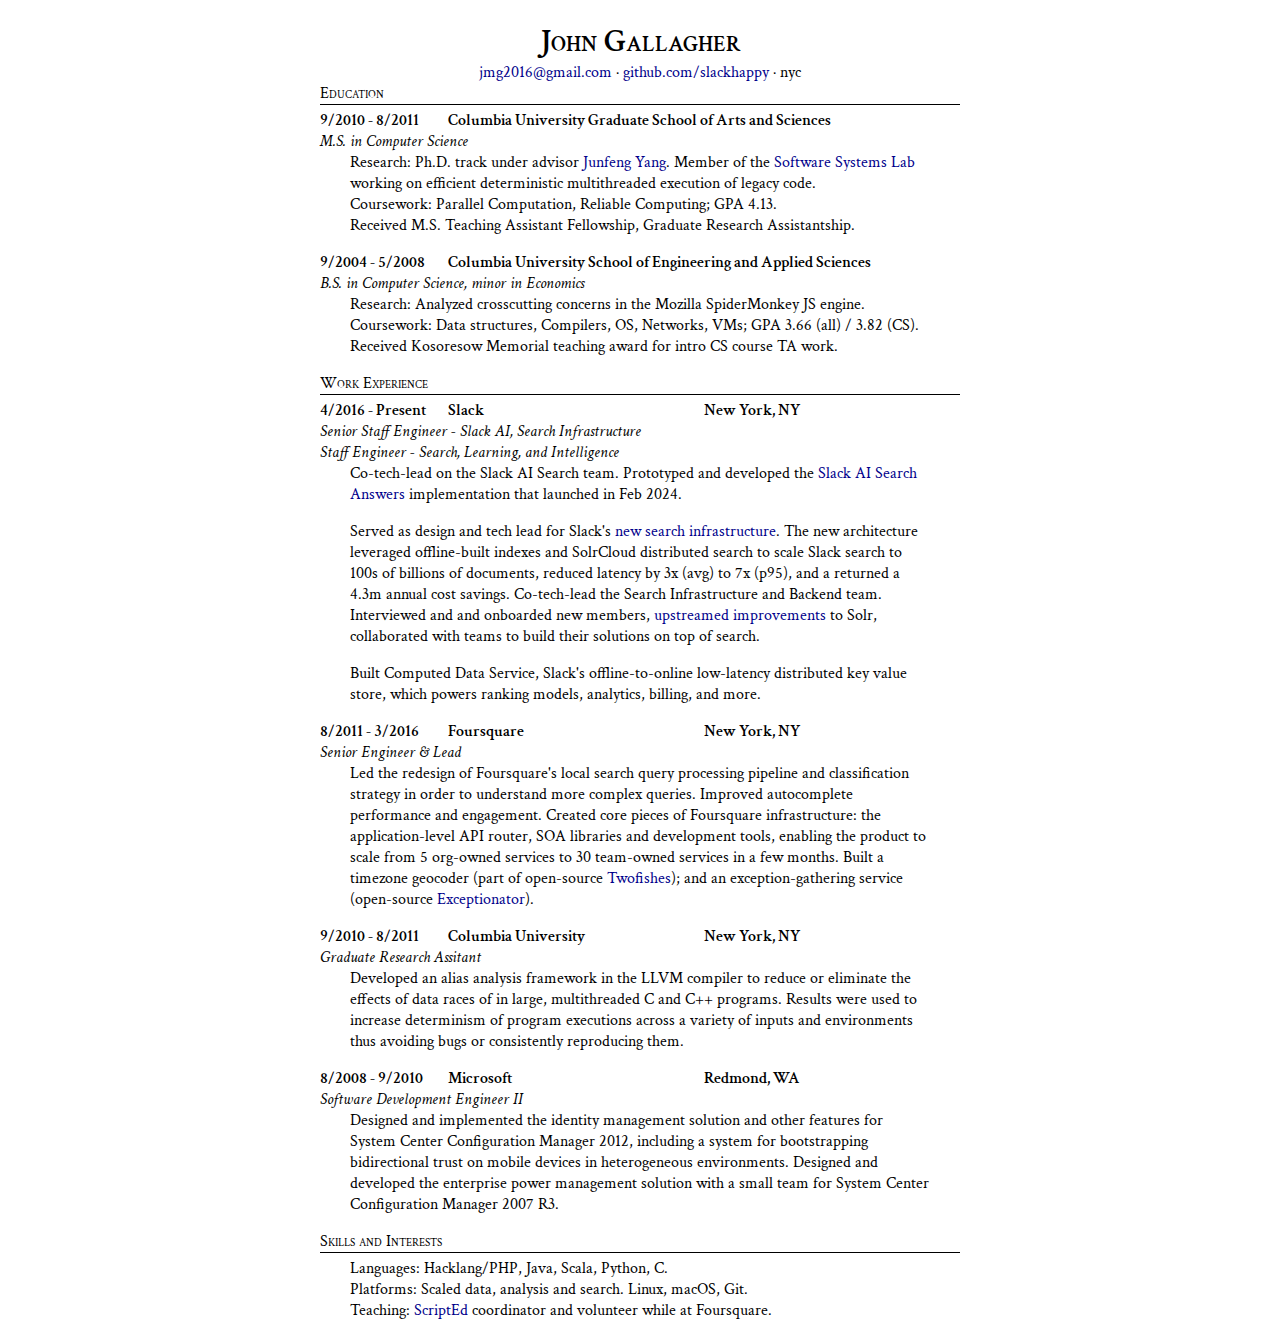
<file: resume.html>
<!DOCTYPE html>
<html>
  <head>
    <link href='https://fonts.googleapis.com/css?family=Crimson+Text:400,400italic,600' rel='stylesheet' type='text/css'>
    <meta charset="UTF-8">
    <title>Resume - John Gallagher</title>
    <style>
      body {
        font-family: "Crimson Text", serif;
      }
      a {
        text-decoration: none;
        color: darkblue;
      }
      p {
        margin-top: 0
      }
      a:hover {
        color: blue;
      }
      h1 {
        text-align: center;
        font-variant: small-caps;
        font-weight: 600;
        margin-bottom: 0em;
      }
      .container {
        padding-left: 15px;
        padding-right: 15px;
        margin-left: auto;
        margin-right: auto;
      }
      .entry-body {
        padding-left: 30px;
        padding-right: 30px;
        margin-left: auto;
        margin-right: auto;
      }
      .contact {
        text-align: center;
      }
      .section-head {
        font-variant: small-caps;
        border-bottom: 1px solid;
      }
      .entry-date {
        width: 7em;
      }
      .entry-co {
        width: 15em;
      }
      .entry-data {
        float: left;
        margin-right: 1em;
        font-weight: 600;

      }
      .entry-title {
        clear: both;
        font-style: italic;
      }

      @media print {
        body {
          margin-top: 0in;
          font-size: 11pt
        }
        h1 { font-size: 16pt }
        .section-head {
          margin-bottom: 0;
        }
      }
      @media screen {
        .section-head {
          margin-bottom: 0.3em;
        }
        .container {
          width: 40em
        }
      }
    </style>
  </head>
  <body>
    <h1>John Gallagher</h1>
    <div class="contact">
      <a href="mailto:jmg2016@gmail.com">jmg2016@gmail.com</a> &middot;
      <a href="http://github.com/slackhappy">github.com/slackhappy</a> &middot;
      nyc
    </div>
    <div class="container">
      <div class="section">
        <div class="section-head">
          Education
        </div>
        <!-- M.S. in CS -->
        <div class="entry">
          <div class="entry-head">
            <div class="entry-data entry-date">
              9/2010 - 8/2011
            </div>
            <div class="entry-data entry-rest">
              Columbia University Graduate School of Arts and Sciences
            </div>
          </div>
          <div class="entry-title">
            M.S. in Computer Science
          </div>
          <div class="entry-body">
            <p>
            Research: Ph.D. track under advisor
            <a href="http://www.cs.columbia.edu/~junfeng/">Junfeng Yang</a>.
            Member of the <a href="http://www.ncl.cs.columbia.edu/">Software Systems Lab</a>
            working on efficient deterministic multithreaded
            execution of legacy code.<br>
            Coursework: Parallel Computation, Reliable Computing; GPA 4.13.<br>
            Received M.S. Teaching Assistant Fellowship, Graduate Research Assistantship.
            </p>
          </div>
        </div>
        <!-- B.S. in CS -->
        <div class="entry">
          <div class="entry-head">
            <div class="entry-data entry-date">
              9/2004 - 5/2008
            </div>
            <div class="entry-data entry-rest">
              Columbia University School of Engineering and Applied Sciences
            </div>
          </div>
          <div class="entry-title">
            B.S. in Computer Science, minor in Economics
          </div>
          <div class="entry-body">
            <p>
            Research: Analyzed crosscutting concerns in the Mozilla SpiderMonkey JS engine.<br>
            Coursework: Data structures, Compilers, OS, Networks, VMs; GPA 3.66 (all) / 3.82 (CS).<br>
            Received Kosoresow Memorial teaching award for intro CS course TA work.</li>
            <p>
          </div>
        </div>
      </div> <!-- end education -->
      <div class="section">
        <div class="section-head">
          Work Experience
        </div>
        <!-- Slack -->
        <div class="entry">
          <div class="entry-head">
            <div class="entry-data entry-date">
              4/2016 - Present
            </div>
            <div class="entry-data entry-co">
              Slack
            </div>
            <div class="entry-data entry-rest">
              New York, NY
            </div>
          </div>
          <div class="entry-title">
            Senior Staff Engineer - Slack AI, Search Infrastructure<br>
            Staff Engineer - Search, Learning, and Intelligence
          </div>
          <div class="entry-body print-indent">
            <p> Co-tech-lead on the Slack AI Search team.  Prototyped and developed the
            <a href="https://slack.com/blog/news/slack-ai-has-arrived">Slack AI Search Answers</a>
            implementation that launched in Feb 2024.
            <p> Served as design and tech lead for Slack's
            <a href="https://www.youtube.com/watch?v=EQ336PTZfhU">new search infrastructure</a>.
            The new architecture leveraged offline-built indexes and SolrCloud
            distributed search to scale Slack search to 100s of billions of documents,
            reduced latency by 3x (avg) to 7x (p95), and a returned a 4.3m annual cost savings.

            Co-tech-lead the Search Infrastructure and Backend team.  Interviewed and
            and onboarded new members, <a href="https://issues.apache.org/jira/browse/SOLR-8327">upstreamed</a>
            <a href="https://issues.apache.org/jira/browse/SOLR-14413">improvements</a> to Solr, collaborated with teams
            to build their solutions on top of search.
            <p> Built Computed Data Service, Slack's offline-to-online
            low-latency distributed key value store, which powers
            ranking models, analytics, billing, and more.

          </div>
        </div>
        <!-- Foursquare -->
        <div class="entry">
          <div class="entry-head">
            <div class="entry-data entry-date">
              8/2011 - 3/2016
            </div>
            <div class="entry-data entry-co">
              Foursquare
            </div>
            <div class="entry-data entry-rest">
              New York, NY
            </div>
          </div>
          <div class="entry-title">
            Senior Engineer &amp; Lead
          </div>
          <div class="entry-body print-indent">
            <p>Led the redesign of Foursquare's local search query processing
            pipeline and classification strategy in order to understand more
            complex queries. Improved autocomplete performance and engagement.
            Created core pieces of Foursquare infrastructure: the
            application-level API router, SOA libraries and development tools,
            enabling the product to scale from 5 org-owned services to 30
            team-owned services in a few months. Built a timezone geocoder (part of open-source
            <a href="https://github.com/foursquare/twofishes">Twofishes</a>); and
            an exception-gathering service (open-source
            <a href="https://github.com/foursquare/exceptionator">Exceptionator</a>).</p>
          </div>
        </div>
        <!-- Columbia Research -->
        <div class="entry">
          <div class="entry-head">
            <div class="entry-data entry-date">
              9/2010 - 8/2011
            </div>
            <div class="entry-data entry-co">
              Columbia University
            </div>
            <div class="entry-data entry-rest">
              New York, NY
            </div>
          </div>
          <div class="entry-title">
            Graduate Research Assitant
          </div>
          <div class="entry-body">
            <p>Developed an alias analysis framework in the LLVM compiler to
            reduce or eliminate the effects of data races of in large,
            multithreaded C and C++ programs.  Results were used to increase
            determinism of program executions across a variety of inputs and
            environments thus avoiding bugs or consistently reproducing
            them.</p>
          </div>
        </div>
        <!-- Microsoft -->
        <div class="entry">
          <div class="entry-head">
            <div class="entry-data entry-date">
              8/2008 - 9/2010
            </div>
            <div class="entry-data entry-co">
              Microsoft
            </div>
            <div class="entry-data entry-rest">
              Redmond, WA
            </div>
          </div>
          <div class="entry-title">
            Software Development Engineer II
          </div>
          <div class="entry-body">
            <p>Designed and implemented the identity management solution and
            other features for System Center Configuration Manager 2012,
            including a system for bootstrapping bidirectional trust on mobile
            devices in heterogeneous environments. Designed and developed the
            enterprise power management solution with a small team for System
            Center Configuration Manager 2007 R3.</p>
          </div>
        </div>
      </div> <!-- End Work Experience -->
      <div class="section">
        <div class="section-head">
          Skills and Interests
        </div>
        <div class="entry">
          <div class="entry-body">
            <p>
            Languages: Hacklang/PHP, Java, Scala, Python, C.<br>
            Platforms: Scaled data, analysis and search. Linux, macOS, Git.<br>
            Teaching: <a href="https://www.scripted.org/">ScriptEd</a> coordinator and volunteer while at Foursquare.
            </p>
          </div>
        </div>
      </div>
    </div>
  </body>
</html>
</file>
